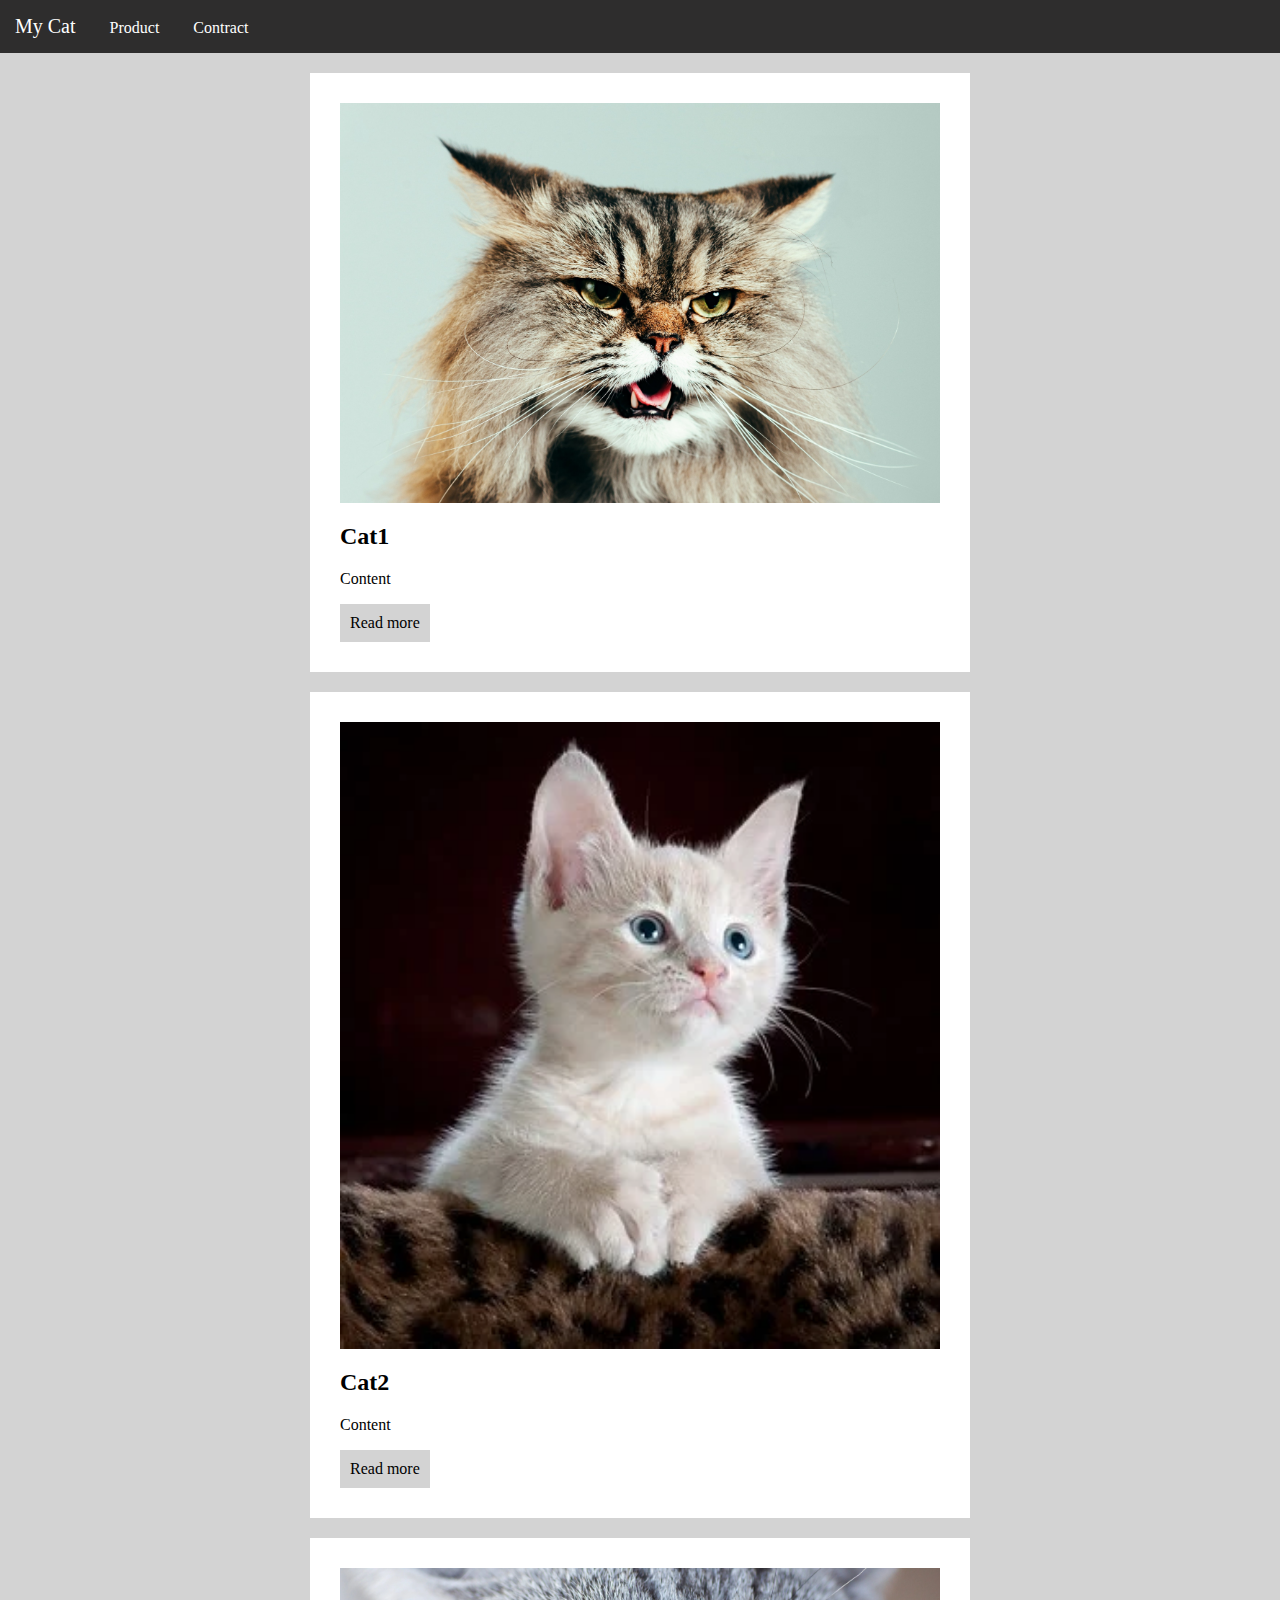
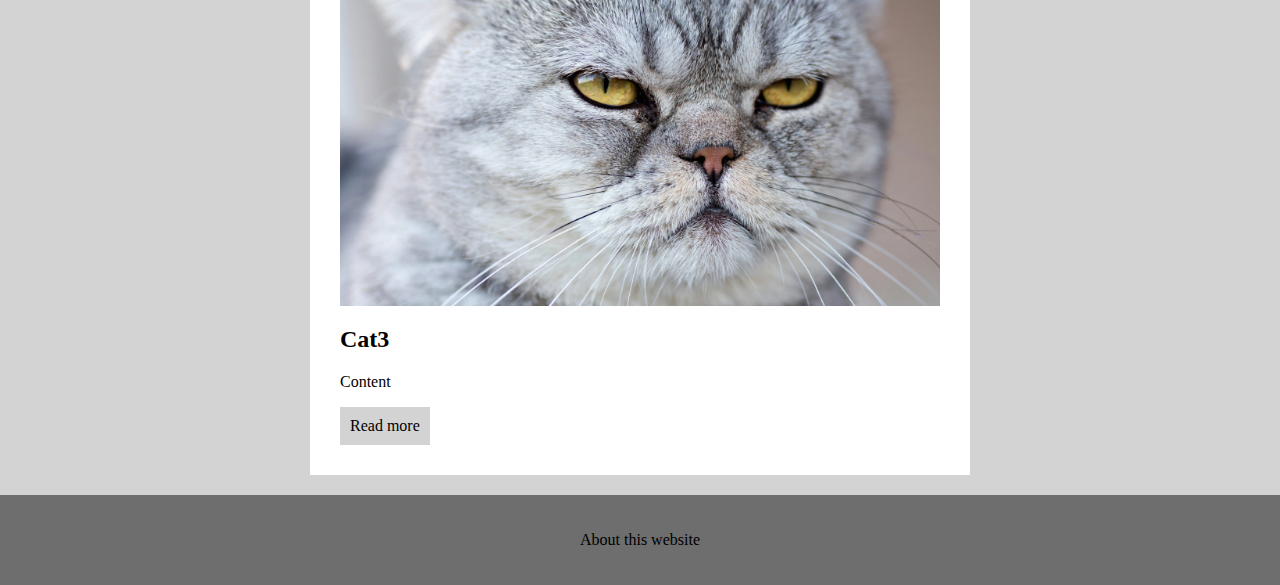
<file: wwwroot/index1.html>
<html>
    <head>
        <title> My cat </title>
        <link rel="stylesheet" href="style.css">
    </head>
    <body>
        <header class="top-header">
            <a class="menu brand" href="#">My Cat</a>
            <a class="menu" href="#">Product</a>
            <a class="menu" href="#">Contract</a>
        </header>
        <div class="main-content">
            <div class="box">
                <img class="image" src="cat1.jpeg">
                <h2>Cat1</h2>
                <p>Content</p>
                <a class="button" href="#">Read more</a>            
            </div>

            <div class="box">
                <img class="image" src="cat2.jpeg">
                <h2>Cat2</h2>
                <p>Content</p>
                <a class="button" href="#">Read more</a>            
            </div>

            <div class="box">
                <img class="image" src="cat3.jpeg">
                <h2>Cat3</h2>
                <p>Content</p>
                <a class="button" href="#">Read more</a>            
            </div>
        </div>
        <footer class="bottom-footer">
            <p>About this website</p>       
        </footer>
        
    </body>
</html>
</file>
<file: wwwroot/style.css>
.html,body{
    background-color: lightgray;
    margin: 0;
    padding: 0;
}

.top-header{
    background-color: rgb(46, 45, 45);    
}


.menu{
    color: white;
    padding: 15px;
    text-decoration: none;
    display: inline-block;
}

.brand{
    font-size: 20px;
    font-weight: 500px;
}

.main-content{
    max-width: 700px;
    margin: auto;
}

.box{
    background-color: white;
    margin: 20px;
    padding: 30px;
}

.image{
    width: 100%;
}

.button{
    color: black;
    background-color: lightgray;
    padding: 10px;
    text-decoration: none;
    display: inline-block;
}

.bottom-footer{
    background-color: rgb(110, 110, 110);
    padding: 20px;
    text-align: center;
}
</file>
